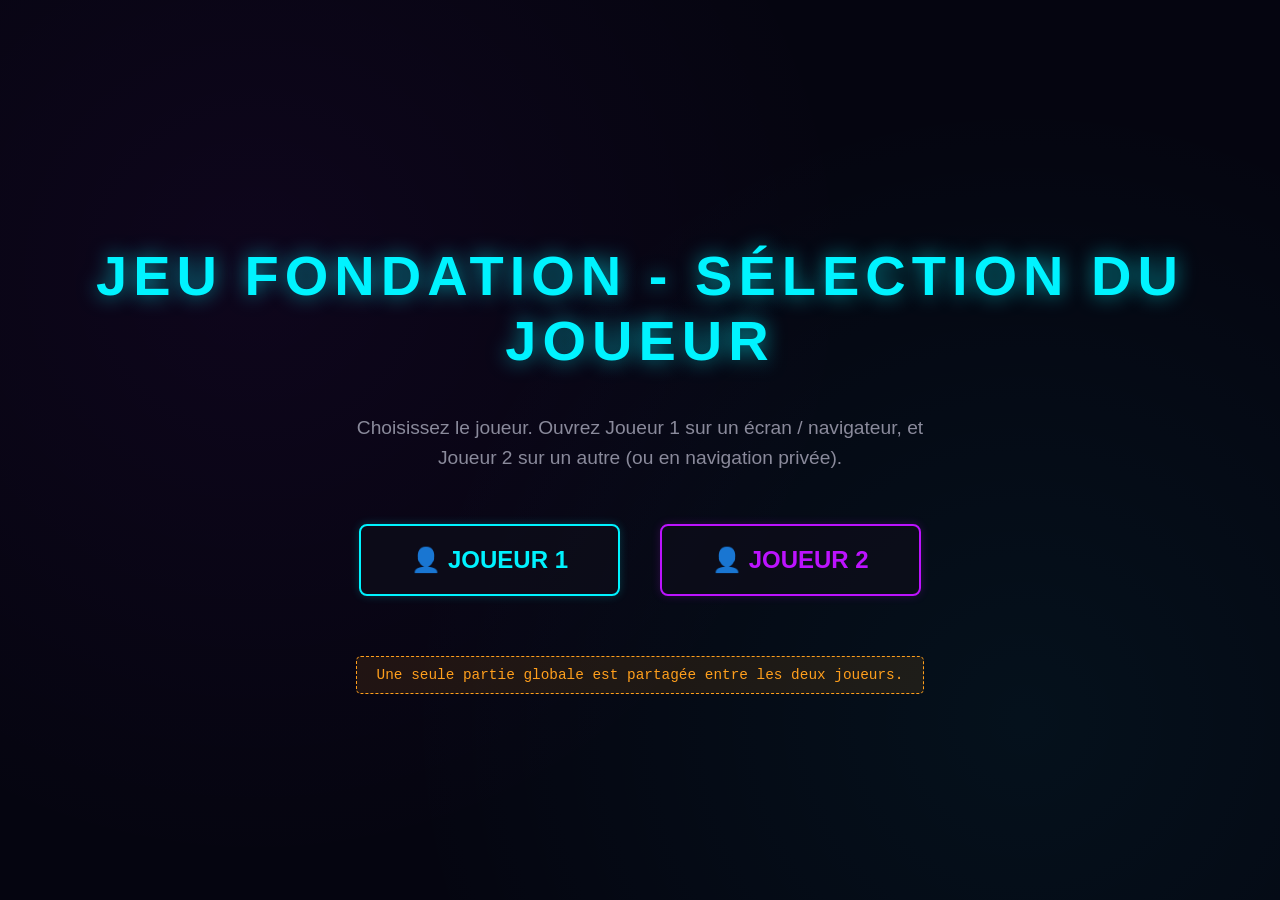
<file: index.html>
<!DOCTYPE html>
<html lang="fr">
<head>
    <meta charset="UTF-8">
    <title>Jeu Fondation - Sélection du joueur</title>
    <style>
        /* --- STYLE SPÉCIFIQUE POUR L'ACCUEIL (index.html) --- */

/* On réutilise les variables et le body du jeu, 
   mais on ajoute des règles spécifiques pour centrer le menu */

body {
    /* Si ce n'est pas déjà fait par le CSS du jeu : */
    font-family: 'Rajdhani', sans-serif;
    background-color: var(--bg-deep, #050510);
    background-image: 
        radial-gradient(circle at 20% 30%, rgba(188, 19, 254, 0.05) 0%, transparent 50%),
        radial-gradient(circle at 80% 80%, rgba(0, 243, 255, 0.05) 0%, transparent 50%);
    color: var(--text-main, #e0e6ed);
    
    /* Centrage vertical et horizontal pour le menu */
    display: flex;
    flex-direction: column;
    align-items: center;
    justify-content: center;
    min-height: 100vh;
    margin: 0;
    text-align: center;
}

/* Titre principal de l'accueil */
body > h1 {
    font-family: 'Orbitron', sans-serif;
    font-size: 3.5rem;
    color: var(--neon-blue, #00f3ff);
    text-transform: uppercase;
    letter-spacing: 6px;
    margin-bottom: 20px;
    text-shadow: 0 0 20px rgba(0, 243, 255, 0.6);
    border-bottom: none; /* On retire la bordure du h1 global si présente */
}

/* Paragraphe d'instruction */
body > p {
    font-size: 1.2rem;
    color: var(--text-dim, #8a8a9b);
    max-width: 600px;
    margin-bottom: 50px;
    line-height: 1.6;
}

/* Conteneur des boutons */
.buttons {
    display: flex;
    gap: 40px;
    margin-bottom: 40px;
    flex-wrap: wrap;
    justify-content: center;
}

/* Liens (pour retirer le soulignement) */
.buttons a {
    text-decoration: none;
}

/* Style des Gros Boutons de sélection */
.btn {
    font-family: 'Orbitron', sans-serif;
    font-size: 1.5rem;
    font-weight: bold;
    text-transform: uppercase;
    padding: 20px 50px;
    background: rgba(13, 13, 25, 0.8); /* Fond sombre */
    color: white;
    border: 2px solid;
    border-radius: 8px;
    cursor: pointer;
    transition: all 0.3s ease;
    box-shadow: 0 0 15px rgba(0,0,0,0.5);
    min-width: 250px;
    position: relative;
    overflow: hidden;
}

/* Bouton Joueur 1 (Cyan) */
a[href="joueur1.html"] .btn {
    border-color: var(--neon-blue, #00f3ff);
    color: var(--neon-blue, #00f3ff);
    box-shadow: 0 0 10px rgba(0, 243, 255, 0.2);
}

a[href="joueur1.html"] .btn:hover {
    background: var(--neon-blue, #00f3ff);
    color: #000;
    box-shadow: 0 0 30px var(--neon-blue, #00f3ff);
    transform: scale(1.05);
}

/* Bouton Joueur 2 (Violet) */
a[href="joueur2.html"] .btn {
    border-color: var(--neon-purple, #bc13fe);
    color: var(--neon-purple, #bc13fe);
    box-shadow: 0 0 10px rgba(188, 19, 254, 0.2);
}

a[href="joueur2.html"] .btn:hover {
    background: var(--neon-purple, #bc13fe);
    color: #000;
    box-shadow: 0 0 30px var(--neon-purple, #bc13fe);
    transform: scale(1.05);
}

/* Note de bas de page */
.note {
    font-size: 0.9rem;
    color: var(--neon-orange, #ff9f1c);
    background: rgba(255, 159, 28, 0.1);
    padding: 10px 20px;
    border-radius: 5px;
    border: 1px dashed var(--neon-orange, #ff9f1c);
    margin-top: 20px;
    font-family: 'Courier New', monospace;
}
    </style>
   
</head>
<body>
    <h1>Jeu Fondation - Sélection du joueur</h1>
    <p>
        Choisissez le joueur.  
        Ouvrez Joueur 1 sur un écran / navigateur, et Joueur 2 sur un autre (ou en navigation privée).
    </p>
    <div class="buttons">
        <a href="joueur1.html"><button class="btn">👤 Joueur 1</button></a>
        <a href="joueur2.html"><button class="btn">👤 Joueur 2</button></a>
    </div>
    <div class="note">
        Une seule partie globale est partagée entre les deux joueurs.
    </div>
</body>
</html>
</file>
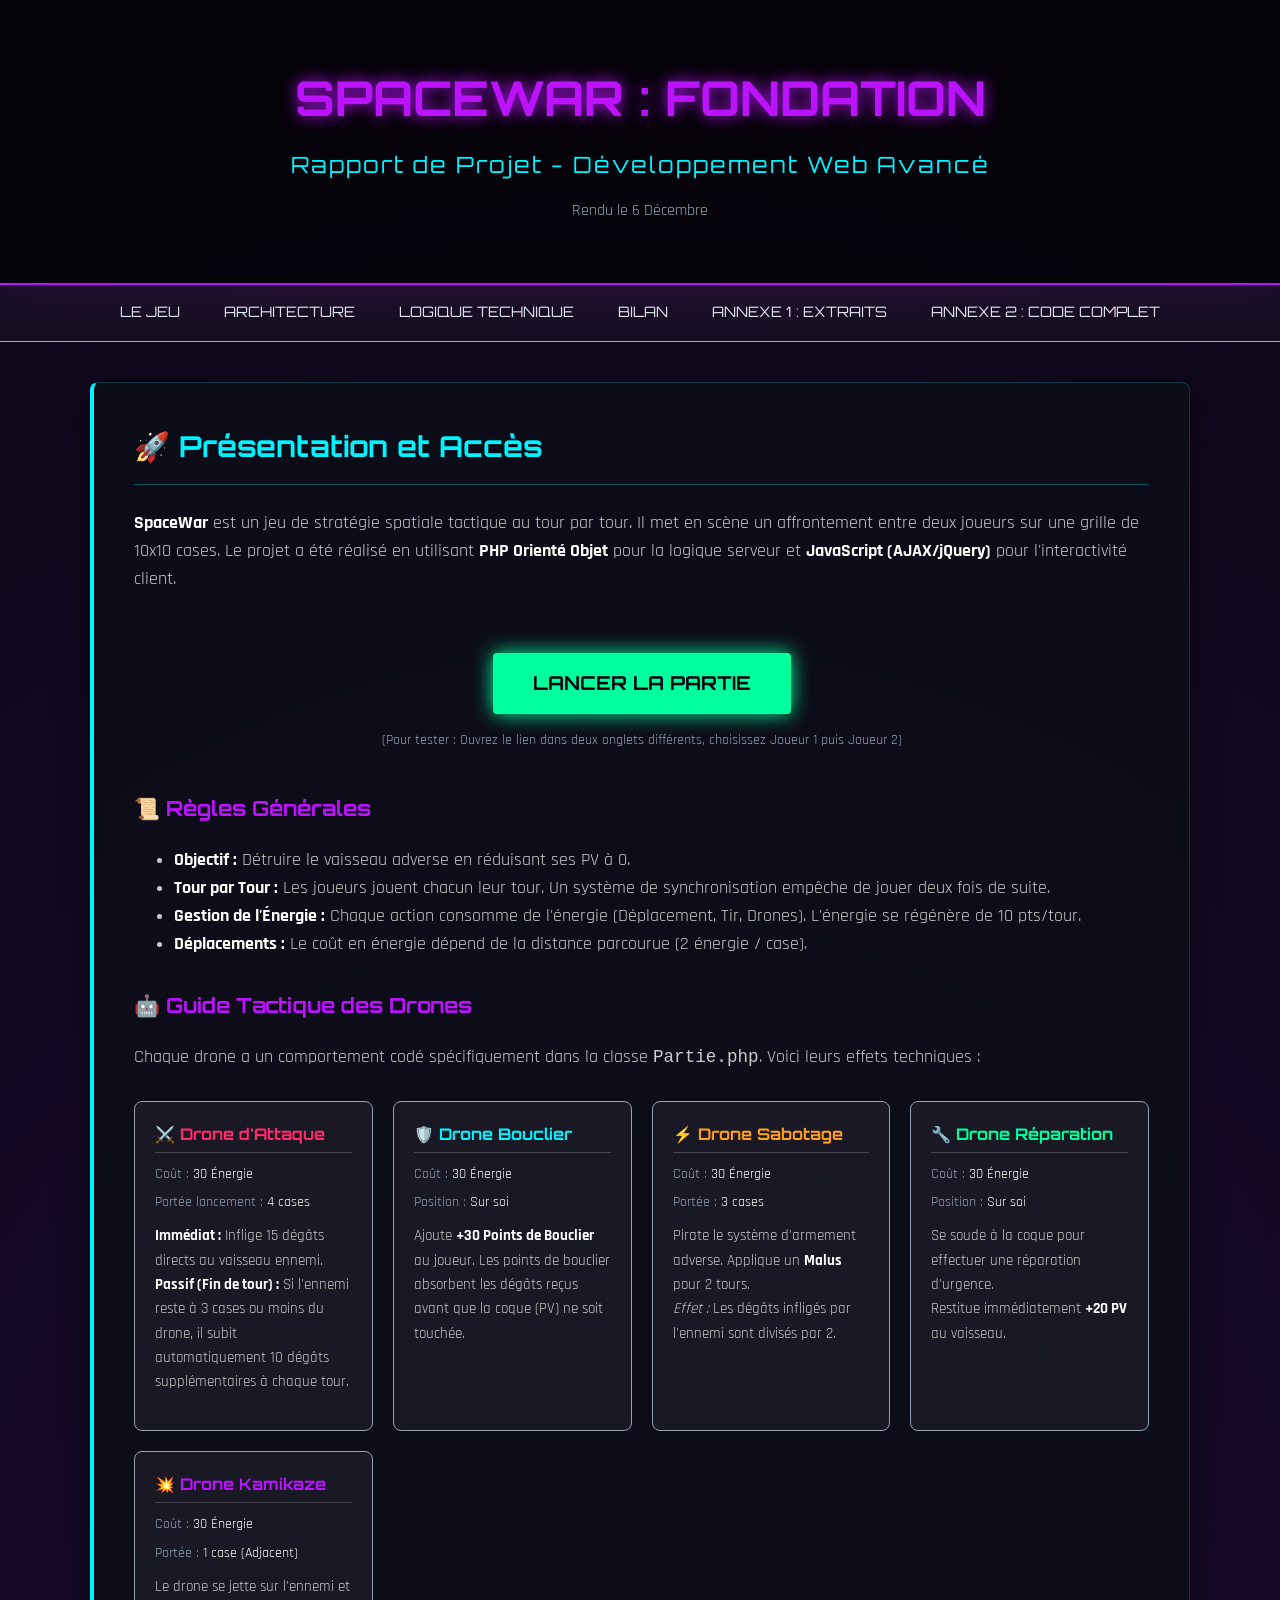
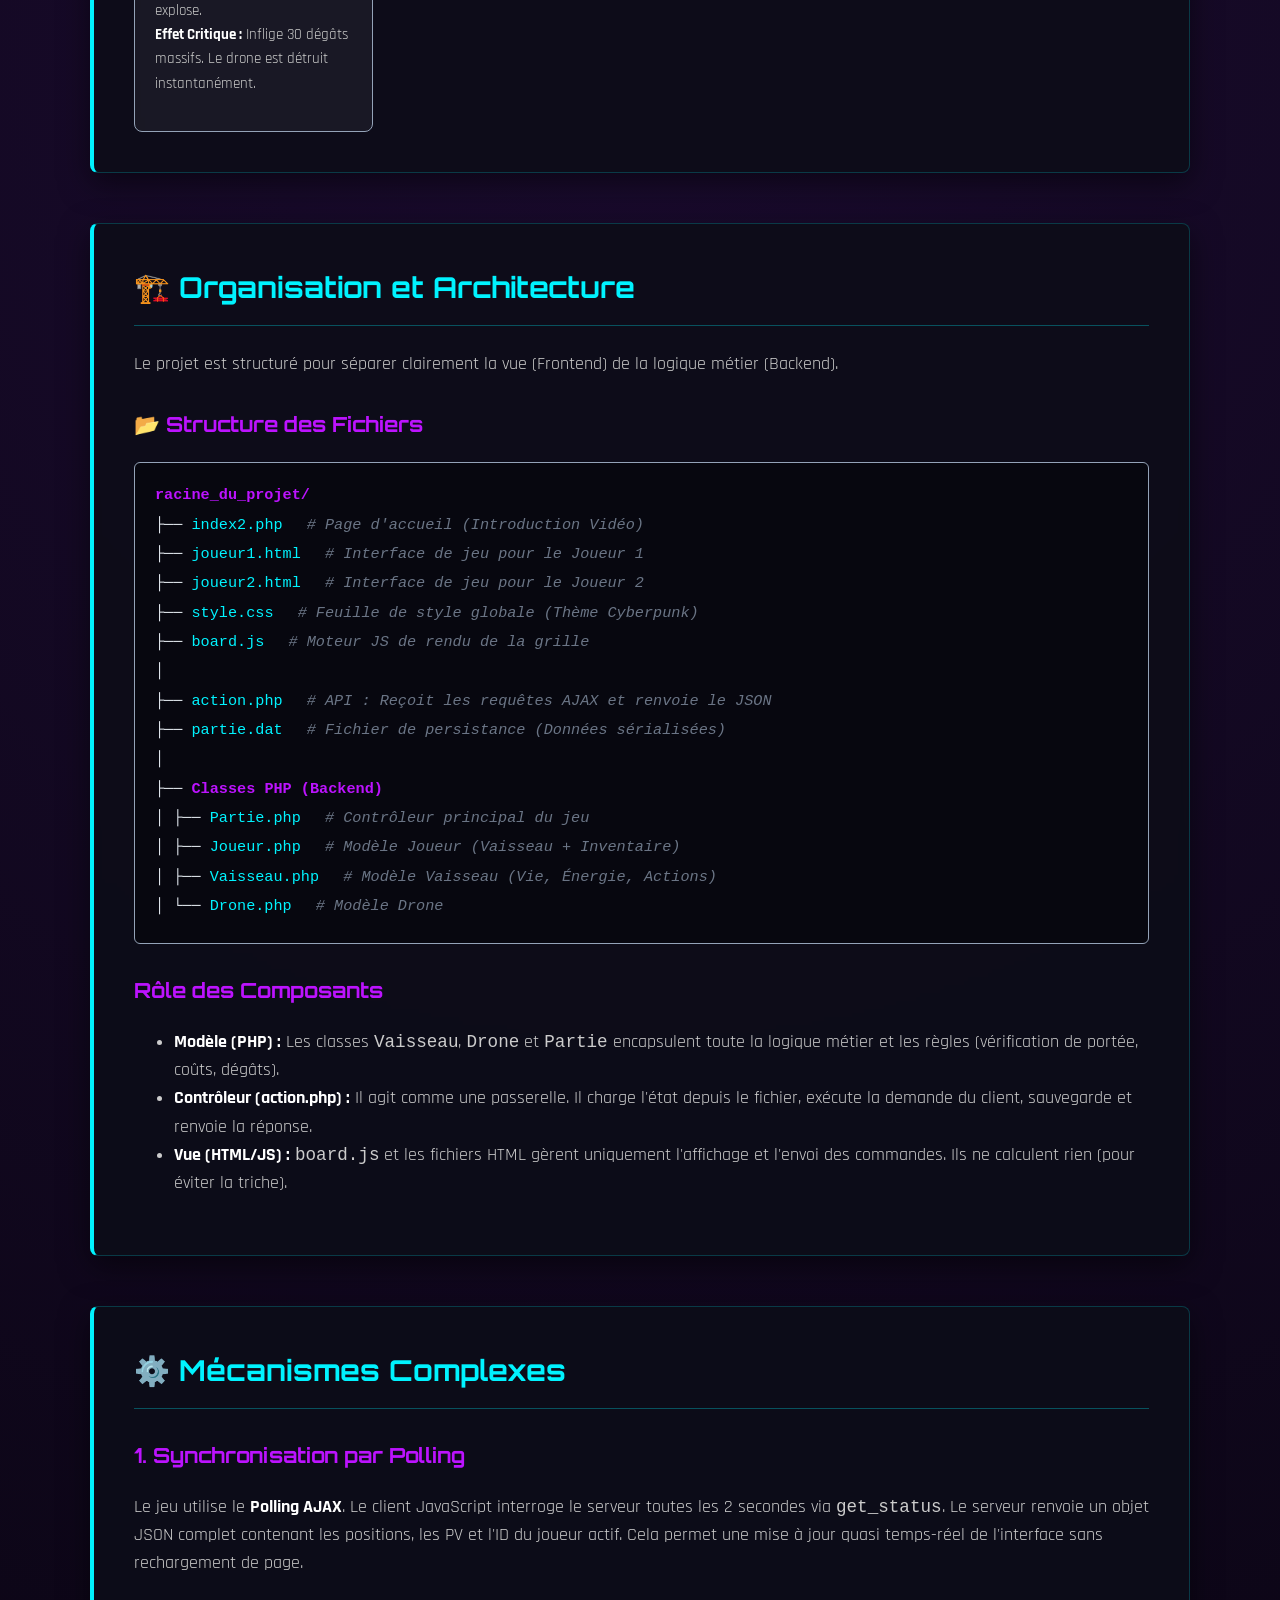
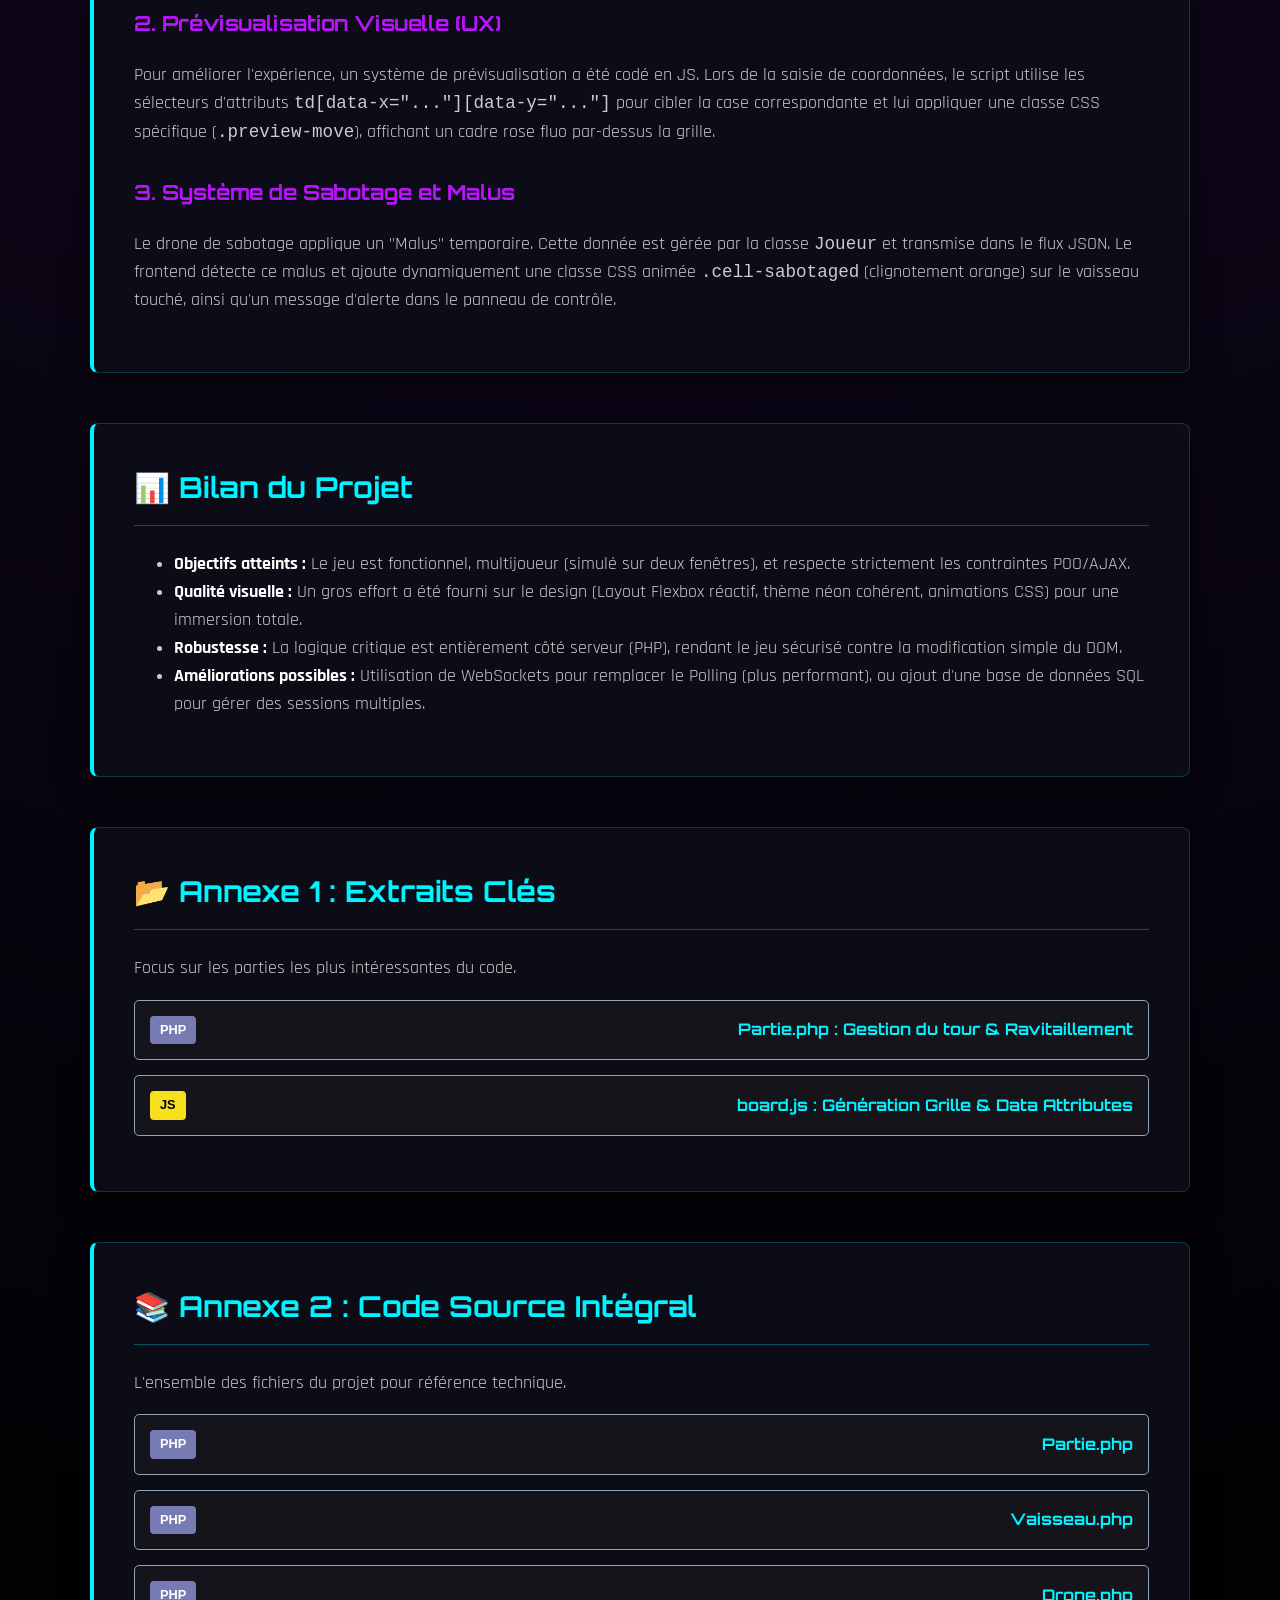
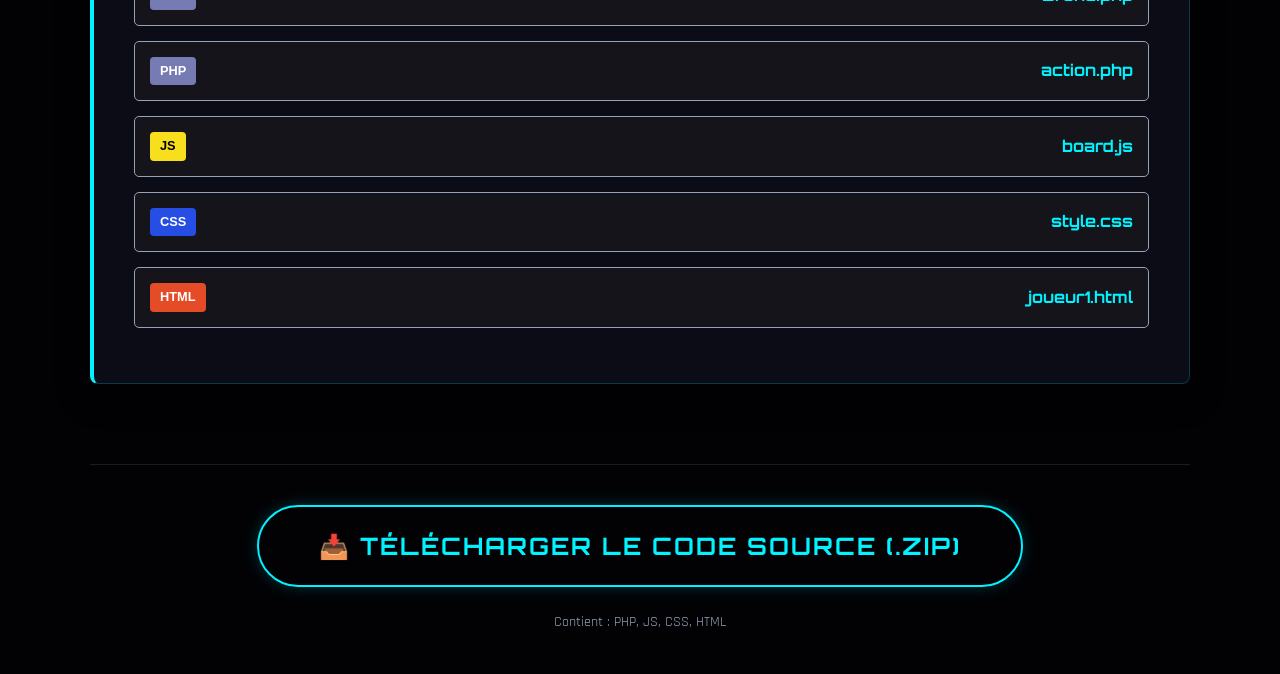
<file: compte-rendu.html>
<!DOCTYPE html>
<html lang="fr">
<head>
    <meta charset="UTF-8">
    <title>Rapport de Projet - SpaceWar AJAX</title>
    <meta name="viewport" content="width=device-width, initial-scale=1.0">
    <link href="https://fonts.googleapis.com/css2?family=Orbitron:wght@400;700&family=Rajdhani:wght@400;600&display=swap" rel="stylesheet">
    <style>
        :root {
            --bg-deep: #050510;
            --bg-panel: rgba(13, 13, 25, 0.95);
            --neon-purple: #bc13fe;
            --neon-blue: #00f3ff;
            --neon-green: #00ff9d;
            --neon-orange: #ff9f1c;
            --neon-red: #ff2a6d;
            --text-main: #e0e6ed;
            --text-dim: #94a3b8;
        }

        body {
            font-family: 'Rajdhani', sans-serif;
            background-color: var(--bg-deep);
            /* Fond dégradé simple et statique */
            background-image: radial-gradient(circle at 50% 30%, #1a0b2e 0%, #020205 80%);
            color: var(--text-main);
            margin: 0;
            padding: 0;
            line-height: 1.6;
            scroll-behavior: smooth;
            overflow-x: hidden;
            min-height: 100vh;
        }

        /* --- HEADER --- */
        header {
            text-align: center;
            padding: 60px 20px;
            border-bottom: 2px solid var(--neon-purple);
            background: rgba(0,0,0,0.6);
            box-shadow: 0 0 30px rgba(188, 19, 254, 0.2);
            position: relative;
            z-index: 10;
        }

        h1 {
            font-family: 'Orbitron', sans-serif;
            color: var(--neon-purple);
            text-transform: uppercase;
            font-size: 3rem;
            margin: 0;
            text-shadow: 0 0 15px var(--neon-purple);
        }

        .subtitle {
            color: var(--neon-blue);
            font-size: 1.4rem;
            margin-top: 10px;
            font-family: 'Orbitron', sans-serif;
            letter-spacing: 2px;
        }

        /* --- NAVIGATION --- */
        nav {
            background: rgba(255,255,255,0.03);
            padding: 15px;
            text-align: center;
            position: sticky;
            top: 0;
            backdrop-filter: blur(10px);
            z-index: 1000;
            border-bottom: 1px solid var(--neon-blue);
        }

        nav a {
            color: var(--text-main);
            text-decoration: none;
            margin: 0 20px;
            font-family: 'Orbitron', sans-serif;
            font-size: 0.9rem;
            text-transform: uppercase;
            transition: all 0.3s;
            display: inline-block;
        }

        nav a:hover {
            color: var(--neon-green);
            text-shadow: 0 0 8px var(--neon-green);
            transform: scale(1.1);
        }

        /* --- CONTENT --- */
        .container {
            max-width: 1100px;
            margin: 40px auto;
            padding: 0 20px;
            position: relative;
            z-index: 10;
        }

        section {
            background: var(--bg-panel);
            border: 1px solid rgba(0, 243, 255, 0.2);
            border-left: 4px solid var(--neon-blue);
            border-radius: 8px;
            padding: 40px;
            margin-bottom: 50px;
            box-shadow: 0 10px 30px rgba(0,0,0,0.5);
            backdrop-filter: blur(5px);
        }

        h2 {
            font-family: 'Orbitron', sans-serif;
            color: var(--neon-blue);
            border-bottom: 1px solid rgba(0, 243, 255, 0.3);
            padding-bottom: 15px;
            margin-top: 0;
            font-size: 1.8rem;
        }

        h3 {
            color: var(--neon-purple);
            margin-top: 30px;
            font-size: 1.3rem;
            font-family: 'Orbitron', sans-serif;
        }

        p, ul { font-size: 1.1rem; color: #ccc; }
        strong { color: white; }

        .btn-play {
            display: inline-block;
            background: var(--neon-green);
            color: #050510;
            padding: 15px 40px;
            font-family: 'Orbitron', sans-serif;
            font-weight: bold;
            font-size: 1.2rem;
            text-decoration: none;
            border-radius: 4px;
            box-shadow: 0 0 20px var(--neon-green);
            transition: transform 0.2s, box-shadow 0.2s;
            margin-top: 20px;
        }
        .btn-play:hover { 
            transform: scale(1.05); 
            box-shadow: 0 0 30px var(--neon-green);
            background: white;
        }

        /* --- DRONE CARDS GRID --- */
        .drone-grid {
            display: grid;
            grid-template-columns: repeat(auto-fit, minmax(200px, 1fr));
            gap: 20px;
            margin-top: 30px;
        }

        .drone-card {
            background: rgba(255,255,255,0.05);
            border: 1px solid var(--text-dim);
            padding: 20px;
            border-radius: 8px;
            transition: 0.3s;
            position: relative;
            overflow: hidden;
        }

        .drone-card:hover {
            transform: translateY(-5px);
            border-color: var(--neon-blue);
            background: rgba(0, 243, 255, 0.1);
        }

        .drone-title {
            font-family: 'Orbitron', sans-serif;
            font-weight: bold;
            color: var(--neon-green);
            margin-bottom: 10px;
            display: block;
            border-bottom: 1px solid rgba(255,255,255,0.2);
            padding-bottom: 5px;
        }

        .drone-card.attack .drone-title { color: var(--neon-red); }
        .drone-card.shield .drone-title { color: var(--neon-blue); }
        .drone-card.sabotage .drone-title { color: var(--neon-orange); }
        .drone-card.repair .drone-title { color: var(--neon-green); }
        .drone-card.kamikaze .drone-title { color: var(--neon-purple); }

        .drone-stat {
            font-size: 0.9rem;
            color: var(--text-dim);
            margin-bottom: 5px;
        }
        .drone-stat span { color: white; }

        /* --- DOWNLOAD BUTTON STYLE --- */
        .download-area {
            text-align: center;
            margin: 80px 0 40px 0;
            padding-top: 40px;
            border-top: 1px solid rgba(255, 255, 255, 0.1);
        }

        .btn-download {
            display: inline-block;
            background: transparent;
            border: 2px solid var(--neon-blue);
            color: var(--neon-blue);
            padding: 20px 60px;
            font-family: 'Orbitron', sans-serif;
            font-weight: bold;
            font-size: 1.5rem;
            text-decoration: none;
            border-radius: 50px;
            box-shadow: 0 0 15px rgba(0, 243, 255, 0.2);
            transition: all 0.3s ease;
            text-transform: uppercase;
            letter-spacing: 2px;
            cursor: pointer;
            position: relative;
            overflow: hidden;
        }
        
        .btn-download::before {
            content: '';
            position: absolute;
            top: 0; left: -100%;
            width: 100%; height: 100%;
            background: linear-gradient(90deg, transparent, rgba(255,255,255,0.4), transparent);
            transition: 0.5s;
        }

        .btn-download:hover {
            background: var(--neon-blue);
            color: #050510;
            box-shadow: 0 0 50px var(--neon-blue), inset 0 0 20px rgba(255,255,255,0.5);
            transform: translateY(-5px);
            text-shadow: none;
        }
        
        .btn-download:hover::before { left: 100%; }

        /* --- FILE TREE ARCHITECTURE --- */
        .file-tree {
            background: rgba(0,0,0,0.4);
            border: 1px solid var(--text-dim);
            border-radius: 6px;
            padding: 20px;
            font-family: 'Courier New', monospace;
            font-size: 0.95rem;
            color: var(--text-main);
            margin-top: 20px;
        }
        .ft-folder { color: var(--neon-purple); font-weight: bold; }
        .ft-file { color: var(--neon-blue); }
        .ft-comment { color: var(--text-dim); font-style: italic; margin-left: 15px; opacity: 0.7; }
        .ft-line { margin-bottom: 5px; }

        /* --- CODE BLOCKS & DETAILS --- */
        details {
            background: rgba(0,0,0,0.4);
            border: 1px solid var(--text-dim);
            border-radius: 5px;
            margin-bottom: 15px;
            overflow: hidden;
        }

        summary {
            padding: 15px;
            cursor: pointer;
            font-family: 'Orbitron', sans-serif;
            color: var(--neon-blue);
            background: rgba(255,255,255,0.05);
            font-weight: bold;
            display: flex;
            justify-content: space-between;
            align-items: center;
        }

        summary:hover { background: rgba(255,255,255,0.1); color: white; }

        pre {
            margin: 0;
            padding: 20px;
            background: #1e1e2e;
            color: #a6accd;
            overflow-x: auto;
            font-size: 0.85rem;
            border-top: 1px solid var(--text-dim);
            max-height: 500px;
        }

        code { font-family: 'Courier New', monospace; }

        .tag {
            display: inline-block;
            padding: 4px 10px;
            border-radius: 4px;
            font-size: 0.8rem;
            font-weight: bold;
            margin-right: 10px;
            font-family: sans-serif;
        }
        .tag-php { background: #777bb4; color: white; }
        .tag-js { background: #f7df1e; color: black; }
        .tag-css { background: #264de4; color: white; }
        .tag-html { background: #e34c26; color: white; }

    </style>
</head>
<body>

    <header>
        <h1>SpaceWar : Fondation</h1>
        <div class="subtitle">Rapport de Projet - Développement Web Avancé</div>
        <div style="margin-top: 15px; color: var(--text-dim);">Rendu le 6 Décembre</div>
    </header>

    <nav>
        <a href="#presentation">Le Jeu</a>
        <a href="#architecture">Architecture</a>
        <a href="#technique">Logique Technique</a>
        <a href="#bilan">Bilan</a>
        <a href="#annexes">Annexe 1 : Extraits</a>
        <a href="#fullcode">Annexe 2 : Code Complet</a>
    </nav>

    <div class="container">

        <section id="presentation">
            <h2>🚀 Présentation et Accès</h2>
            <p>
                <strong>SpaceWar</strong> est un jeu de stratégie spatiale tactique au tour par tour. 
                Il met en scène un affrontement entre deux joueurs sur une grille de 10x10 cases.
                Le projet a été réalisé en utilisant <strong>PHP Orienté Objet</strong> pour la logique serveur et <strong>JavaScript (AJAX/jQuery)</strong> pour l'interactivité client.
            </p>
            
            <div style="text-align: center; margin: 40px 0;">
                <a href="index.html" class="btn-play" target="_blank">LANCER LA PARTIE</a>
                <p style="font-size: 0.9rem; color: var(--text-dim); margin-top: 15px;">
                    (Pour tester : Ouvrez le lien dans deux onglets différents, choisissez Joueur 1 puis Joueur 2)
                </p>
            </div>

            <h3>📜 Règles Générales</h3>
            <ul>
                <li><strong>Objectif :</strong> Détruire le vaisseau adverse en réduisant ses PV à 0.</li>
                <li><strong>Tour par Tour :</strong> Les joueurs jouent chacun leur tour. Un système de synchronisation empêche de jouer deux fois de suite.</li>
                <li><strong>Gestion de l'Énergie :</strong> Chaque action consomme de l'énergie (Déplacement, Tir, Drones). L'énergie se régénère de 10 pts/tour.</li>
                <li><strong>Déplacements :</strong> Le coût en énergie dépend de la distance parcourue (2 énergie / case).</li>
            </ul>

            <h3>🤖 Guide Tactique des Drones</h3>
            <p>Chaque drone a un comportement codé spécifiquement dans la classe <code>Partie.php</code>. Voici leurs effets techniques :</p>
            
            <div class="drone-grid">
                <div class="drone-card attack">
                    <span class="drone-title">⚔️ Drone d'Attaque</span>
                    <div class="drone-stat">Coût : <span>30 Énergie</span></div>
                    <div class="drone-stat">Portée lancement : <span>4 cases</span></div>
                    <p style="font-size:0.95rem; margin-top:10px;">
                        <strong>Immédiat :</strong> Inflige 15 dégâts directs au vaisseau ennemi.<br>
                        <strong>Passif (Fin de tour) :</strong> Si l'ennemi reste à 3 cases ou moins du drone, il subit automatiquement 10 dégâts supplémentaires à chaque tour.
                    </p>
                </div>

                <div class="drone-card shield">
                    <span class="drone-title">🛡️ Drone Bouclier</span>
                    <div class="drone-stat">Coût : <span>30 Énergie</span></div>
                    <div class="drone-stat">Position : <span>Sur soi</span></div>
                    <p style="font-size:0.95rem; margin-top:10px;">
                        Ajoute <strong>+30 Points de Bouclier</strong> au joueur.
                        Les points de bouclier absorbent les dégâts reçus avant que la coque (PV) ne soit touchée.
                    </p>
                </div>

                <div class="drone-card sabotage">
                    <span class="drone-title">⚡ Drone Sabotage</span>
                    <div class="drone-stat">Coût : <span>30 Énergie</span></div>
                    <div class="drone-stat">Portée : <span>3 cases</span></div>
                    <p style="font-size:0.95rem; margin-top:10px;">
                        Pirate le système d'armement adverse. Applique un <strong>Malus</strong> pour 2 tours.
                        <br><em>Effet :</em> Les dégâts infligés par l'ennemi sont divisés par 2.
                    </p>
                </div>

                <div class="drone-card repair">
                    <span class="drone-title">🔧 Drone Réparation</span>
                    <div class="drone-stat">Coût : <span>30 Énergie</span></div>
                    <div class="drone-stat">Position : <span>Sur soi</span></div>
                    <p style="font-size:0.95rem; margin-top:10px;">
                        Se soude à la coque pour effectuer une réparation d'urgence.
                        <br>Restitue immédiatement <strong>+20 PV</strong> au vaisseau.
                    </p>
                </div>

                <div class="drone-card kamikaze">
                    <span class="drone-title">💥 Drone Kamikaze</span>
                    <div class="drone-stat">Coût : <span>30 Énergie</span></div>
                    <div class="drone-stat">Portée : <span>1 case (Adjacent)</span></div>
                    <p style="font-size:0.95rem; margin-top:10px;">
                        Le drone se jette sur l'ennemi et explose.
                        <br><strong>Effet Critique :</strong> Inflige 30 dégâts massifs. Le drone est détruit instantanément.
                    </p>
                </div>
            </div>

        </section>

        <section id="architecture">
            <h2>🏗️ Organisation et Architecture</h2>
            <p>Le projet est structuré pour séparer clairement la vue (Frontend) de la logique métier (Backend).</p>

            <h3>📂 Structure des Fichiers</h3>
            <div class="file-tree">
                <div class="ft-line"><span class="ft-folder">racine_du_projet/</span></div>
                
                <div class="ft-line">├── <span class="ft-file">index2.php</span> <span class="ft-comment"># Page d'accueil (Introduction Vidéo)</span></div>
                <div class="ft-line">├── <span class="ft-file">joueur1.html</span> <span class="ft-comment"># Interface de jeu pour le Joueur 1</span></div>
                <div class="ft-line">├── <span class="ft-file">joueur2.html</span> <span class="ft-comment"># Interface de jeu pour le Joueur 2</span></div>
                <div class="ft-line">├── <span class="ft-file">style.css</span> <span class="ft-comment"># Feuille de style globale (Thème Cyberpunk)</span></div>
                <div class="ft-line">├── <span class="ft-file">board.js</span> <span class="ft-comment"># Moteur JS de rendu de la grille</span></div>
                
                <div class="ft-line">│</div>
                <div class="ft-line">├── <span class="ft-file">action.php</span> <span class="ft-comment"># API : Reçoit les requêtes AJAX et renvoie le JSON</span></div>
                <div class="ft-line">├── <span class="ft-file">partie.dat</span> <span class="ft-comment"># Fichier de persistance (Données sérialisées)</span></div>
                
                <div class="ft-line">│</div>
                <div class="ft-line">├── <span class="ft-folder">Classes PHP (Backend)</span></div>
                <div class="ft-line">│   ├── <span class="ft-file">Partie.php</span> <span class="ft-comment"># Contrôleur principal du jeu</span></div>
                <div class="ft-line">│   ├── <span class="ft-file">Joueur.php</span> <span class="ft-comment"># Modèle Joueur (Vaisseau + Inventaire)</span></div>
                <div class="ft-line">│   ├── <span class="ft-file">Vaisseau.php</span> <span class="ft-comment"># Modèle Vaisseau (Vie, Énergie, Actions)</span></div>
                <div class="ft-line">│   └── <span class="ft-file">Drone.php</span> <span class="ft-comment"># Modèle Drone</span></div>
            </div>

            <h3>Rôle des Composants</h3>
            <ul>
                <li><strong>Modèle (PHP) :</strong> Les classes <code>Vaisseau</code>, <code>Drone</code> et <code>Partie</code> encapsulent toute la logique métier et les règles (vérification de portée, coûts, dégâts).</li>
                <li><strong>Contrôleur (action.php) :</strong> Il agit comme une passerelle. Il charge l'état depuis le fichier, exécute la demande du client, sauvegarde et renvoie la réponse.</li>
                <li><strong>Vue (HTML/JS) :</strong> <code>board.js</code> et les fichiers HTML gèrent uniquement l'affichage et l'envoi des commandes. Ils ne calculent rien (pour éviter la triche).</li>
            </ul>
        </section>

        <section id="technique">
            <h2>⚙️ Mécanismes Complexes</h2>
            
            <h3>1. Synchronisation par Polling</h3>
            <p>
                Le jeu utilise le <strong>Polling AJAX</strong>. Le client JavaScript interroge le serveur toutes les 2 secondes via <code>get_status</code>. 
                Le serveur renvoie un objet JSON complet contenant les positions, les PV et l'ID du joueur actif. 
                Cela permet une mise à jour quasi temps-réel de l'interface sans rechargement de page.
            </p>

            <h3>2. Prévisualisation Visuelle (UX)</h3>
            <p>
                Pour améliorer l'expérience, un système de prévisualisation a été codé en JS. 
                Lors de la saisie de coordonnées, le script utilise les sélecteurs d'attributs <code>td[data-x="..."][data-y="..."]</code> pour cibler la case correspondante et lui appliquer une classe CSS spécifique (<code>.preview-move</code>), affichant un cadre rose fluo par-dessus la grille.
            </p>

            <h3>3. Système de Sabotage et Malus</h3>
            <p>
                Le drone de sabotage applique un "Malus" temporaire. Cette donnée est gérée par la classe <code>Joueur</code> et transmise dans le flux JSON. 
                Le frontend détecte ce malus et ajoute dynamiquement une classe CSS animée <code>.cell-sabotaged</code> (clignotement orange) sur le vaisseau touché, ainsi qu'un message d'alerte dans le panneau de contrôle.
            </p>
        </section>

        <section id="bilan">
            <h2>📊 Bilan du Projet</h2>
            <ul>
                <li><strong>Objectifs atteints :</strong> Le jeu est fonctionnel, multijoueur (simulé sur deux fenêtres), et respecte strictement les contraintes POO/AJAX.</li>
                <li><strong>Qualité visuelle :</strong> Un gros effort a été fourni sur le design (Layout Flexbox réactif, thème néon cohérent, animations CSS) pour une immersion totale.</li>
                <li><strong>Robustesse :</strong> La logique critique est entièrement côté serveur (PHP), rendant le jeu sécurisé contre la modification simple du DOM.</li>
                <li><strong>Améliorations possibles :</strong> Utilisation de WebSockets pour remplacer le Polling (plus performant), ou ajout d'une base de données SQL pour gérer des sessions multiples.</li>
            </ul>
        </section>

        <section id="annexes">
            <h2>📂 Annexe 1 : Extraits Clés</h2>
            <p>Focus sur les parties les plus intéressantes du code.</p>

            <details>
                <summary><span class="tag tag-php">PHP</span> Partie.php : Gestion du tour & Ravitaillement</summary>
                <pre><code>
public function terminerTour(): void {
    // Gestion Malus (Décrémentation)
    $joueurCourant = $this->getJoueurActif();
    if ($joueurCourant->malusTirTours > 0) $joueurCourant->malusTirTours--;

    // Changement de joueur
    $this->joueurActifId = $this->joueurActifId === 1 ? 2 : 1;
    $this->tourCourant++;

    // Régénération Énergie
    $this->getJoueurActif()->vaisseau->regenererEnergie(10);

    // Ravitaillement drones (tous les 5 tours)
    // On utilise le modulo pour détecter le 5ème tour
    if ($this->tourCourant > 1 && $this->tourCourant % 5 === 1) {
        $this->joueur1->nbDrones++;
        $this->joueur2->nbDrones++;
    }
}
                </code></pre>
            </details>

            <details>
                <summary><span class="tag tag-js">JS</span> board.js : Génération Grille & Data Attributes</summary>
                <pre><code>
// Création dynamique des cellules avec attributs de données
for (let y = 1; y <= GRID_SIZE; y++) {
    const $tr = $('&lt;tr&gt;&lt;/tr&gt;');
    for (let x = 1; x <= GRID_SIZE; x++) {
        // Ajout des data-x/y INDISPENSABLES pour le ciblage CSS de prévisualisation
        const $td = $('&lt;td&gt;&lt;/td&gt;').attr('data-x', x).attr('data-y', y);
        
        // Interaction au clic pour remplir les inputs
        $td.on('click', function() {
            $('#move_x').val(x);
            $('#move_y').val(y).trigger('input');
        });

        // ... (Logique d'affichage Vaisseaux/Drones/Malus)
    }
}
                </code></pre>
            </details>
        </section>

        <section id="fullcode">
            <h2>📚 Annexe 2 : Code Source Intégral</h2>
            <p>L'ensemble des fichiers du projet pour référence technique.</p>

            <details>
                <summary><span class="tag tag-php">PHP</span> Partie.php</summary>
                <pre><code>
&lt;?php
require_once 'Joueur.php';
require_once 'Drone.php';

class Partie {
    public int $id;
    public Joueur $joueur1;
    public Joueur $joueur2;
    public int $joueurActifId = 1;
    public int $tourCourant = 1;
    public string $statut = 'en_cours';
    
    // ... Méthode Constructeur ...

    // --- LOGIQUE DES DRONES ---
    // Cette fonction est appelée à chaque fin de tour
    private function tickDrones(Joueur $joueur): void {
        foreach ($joueur->dronesIndependants as $drone) {
            $drone->consommer(10); // Consommation pour maintien
            
            // Logique Passive du Drone Attaque
            if ($drone->getType() === 'attaque') {
                $adversaire = ($joueur->id === 1) ? $this->joueur2 : $this->joueur1;
                $distance = $this->calculerDistance($drone->getPosition(), $adversaire->vaisseau->getPosition());

                if ($distance <= 3) {
                    $adversaire->vaisseau->subirDegats(10);
                }
            }
        }
    }
    
    // ... Reste du code de la classe (executerAction, etc.)
}
?&gt;
                </code></pre>
            </details>

            <details><summary><span class="tag tag-php">PHP</span> Vaisseau.php</summary><pre><code>/* ... Code PHP ... */</code></pre></details>
            <details><summary><span class="tag tag-php">PHP</span> Drone.php</summary><pre><code>/* ... Code PHP ... */</code></pre></details>
            <details><summary><span class="tag tag-php">PHP</span> action.php</summary><pre><code>/* ... Code PHP ... */</code></pre></details>
            <details><summary><span class="tag tag-js">JS</span> board.js</summary><pre><code>/* ... Code JS ... */</code></pre></details>
            <details><summary><span class="tag tag-css">CSS</span> style.css</summary><pre><code>/* ... Code CSS ... */</code></pre></details>
            <details><summary><span class="tag tag-html">HTML</span> joueur1.html</summary><pre><code>/* ... Code HTML ... */</code></pre></details>

        </section>

        <div class="download-area">
            <a href="_public_html.zip" class="btn-download" download>
                📥 TÉLÉCHARGER LE CODE SOURCE (.ZIP)
            </a>
            <p style="color: var(--text-dim); margin-top: 15px; font-size: 0.9rem;">
                Contient : PHP, JS, CSS, HTML 
            </p>
        </div>

    </div>

</body>
</html>
</file>
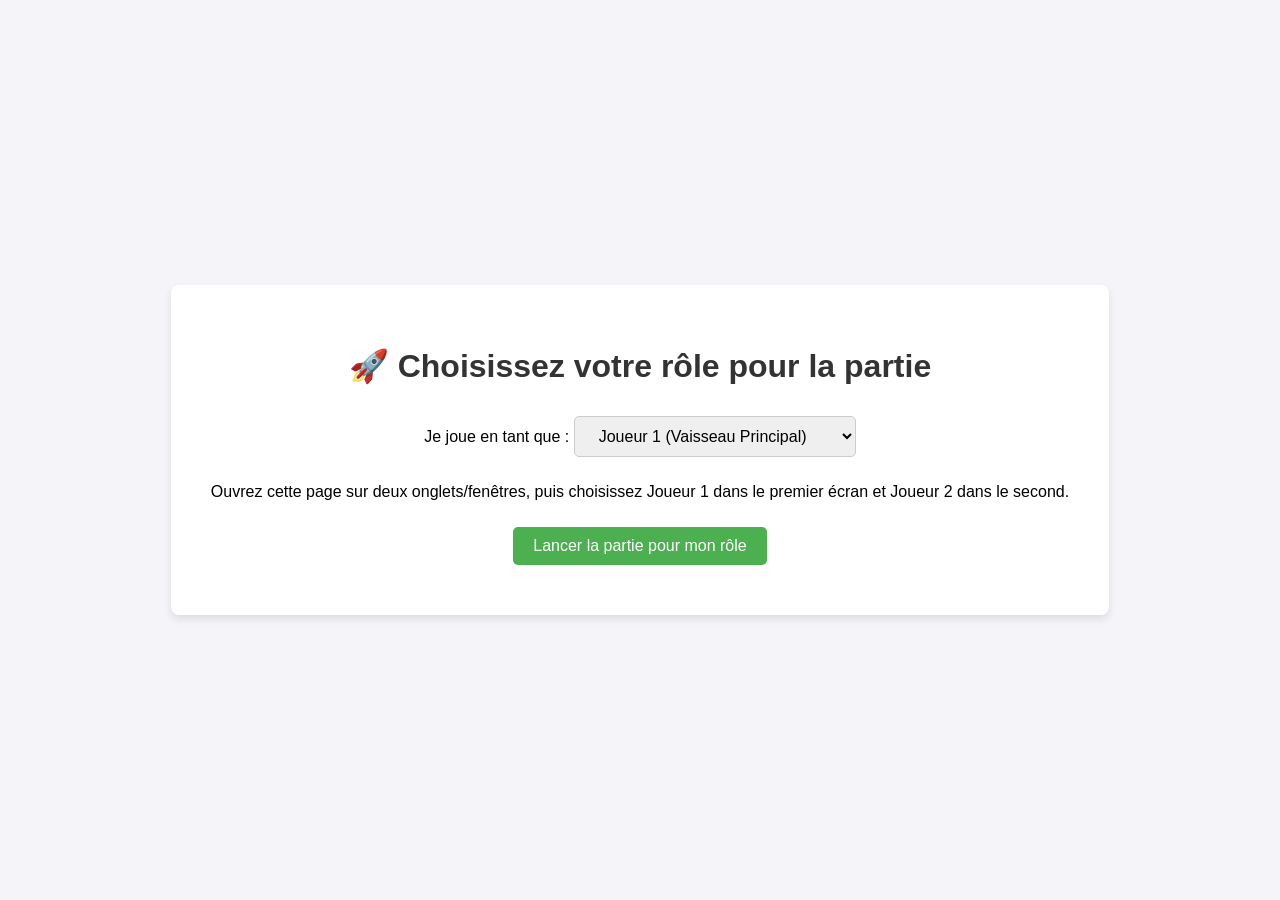
<file: connexion.html>
<!DOCTYPE html>
<html lang="fr">
<head>
    <meta charset="UTF-8">
    <title>Connexion au Jeu Fondation</title>
    <style>
        body { font-family: Arial, sans-serif; display: flex; flex-direction: column; align-items: center; justify-content: center; height: 100vh; margin: 0; background-color: #f4f4f9; }
        .login-box { background: white; padding: 40px; border-radius: 8px; box-shadow: 0 4px 8px rgba(0,0,0,0.1); text-align: center; }
        h1 { color: #333; }
        select, button { padding: 10px 20px; margin: 10px 0; border-radius: 5px; border: 1px solid #ccc; font-size: 16px; cursor: pointer; }
        button { background-color: #4CAF50; color: white; border: none; transition: background-color 0.3s; }
        button:hover { background-color: #45a049; }
    </style>
</head>
<body>
    <div class="login-box">
        <h1>🚀 Choisissez votre rôle pour la partie</h1>

        <label for="joueurSelect">Je joue en tant que :</label>
        <select id="joueurSelect">
            <option value="1">Joueur 1 (Vaisseau Principal)</option>
            <option value="2">Joueur 2 (Flotte Indépendante)</option>
        </select>

        <p>
            Ouvrez cette page sur deux onglets/fenêtres, puis choisissez Joueur 1 dans le premier écran et Joueur 2 dans le second.
        </p>
        
        <button onclick="connecterEtLancer()">Lancer la partie pour mon rôle</button>
    </div>

    <script>
        function connecterEtLancer() {
            const joueurId = document.getElementById('joueurSelect').value;
            
            // Redirige vers la page de jeu en passant l'ID du joueur dans l'URL
            // L'index.html lira cet ID pour savoir qui il est.
            window.location.href = `index.html?joueur_id=${joueurId}`;
        }
    </script>
</body>
</html>
</file>
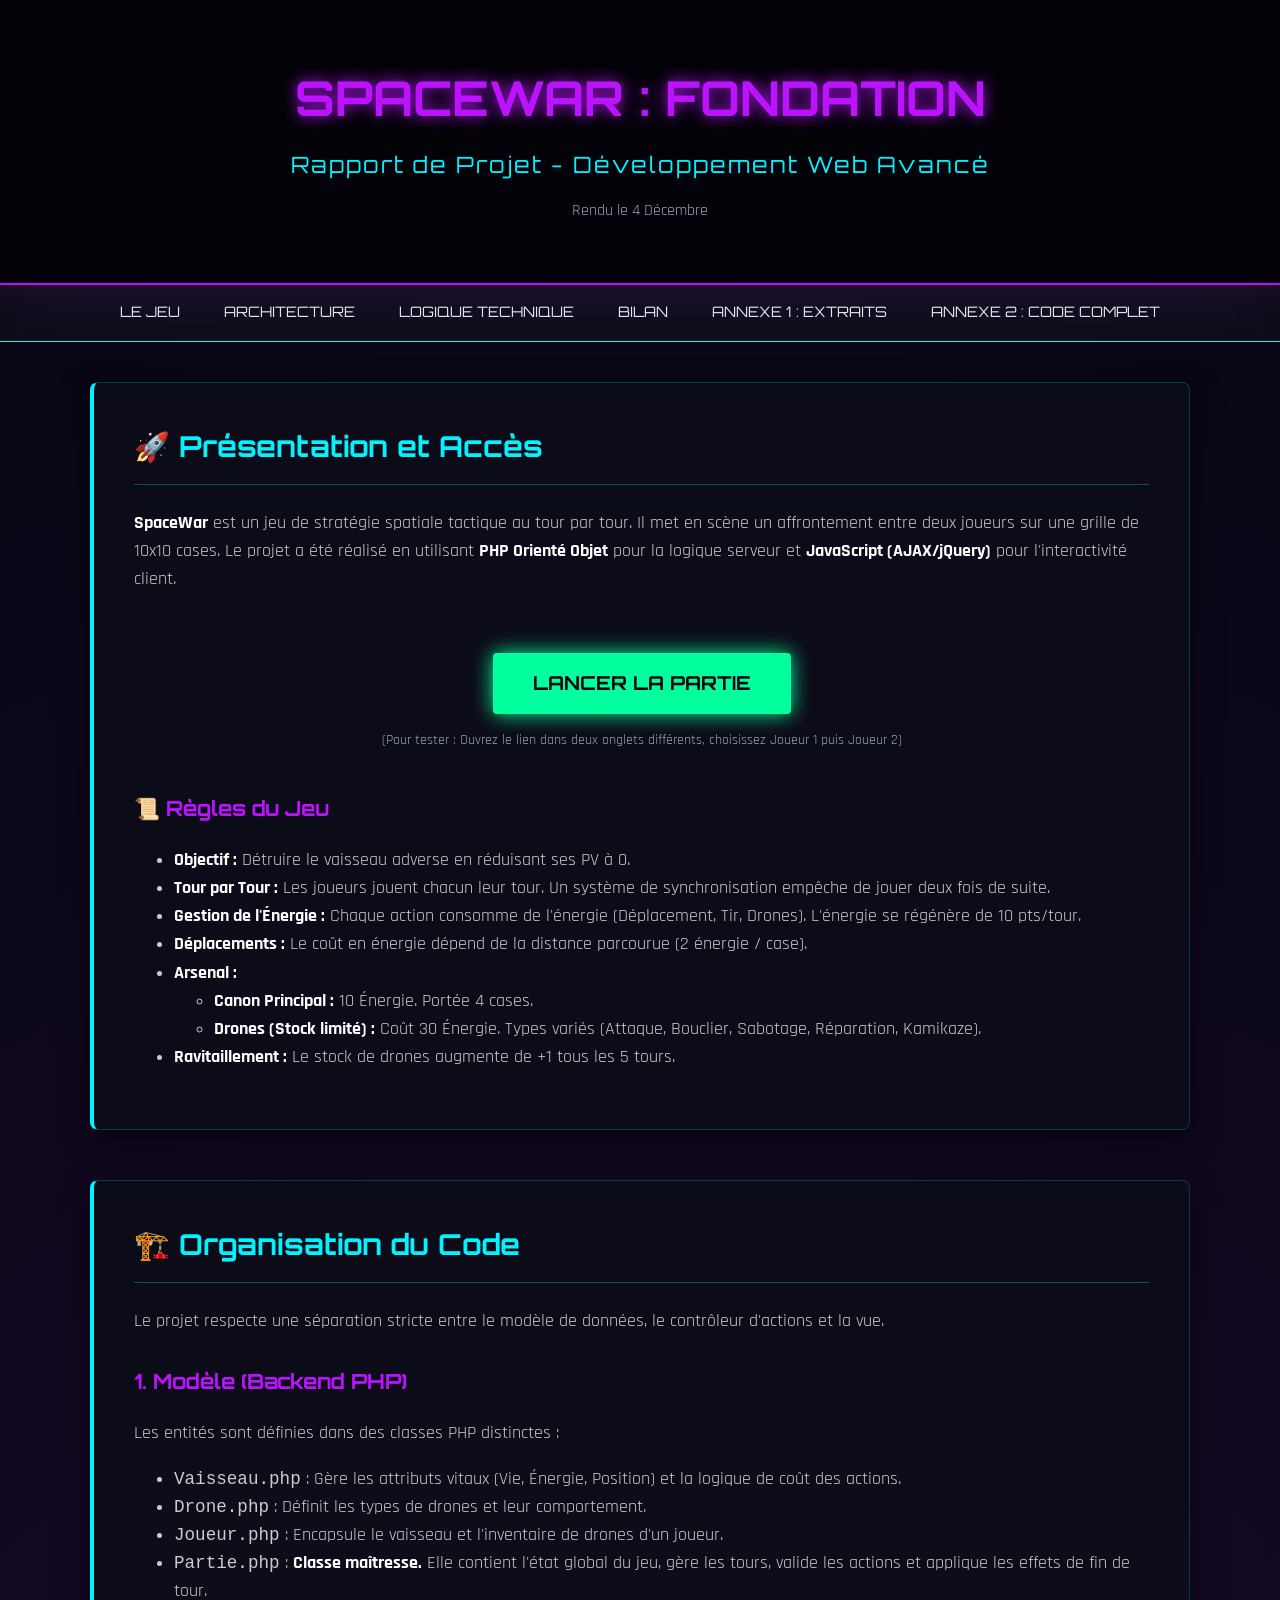
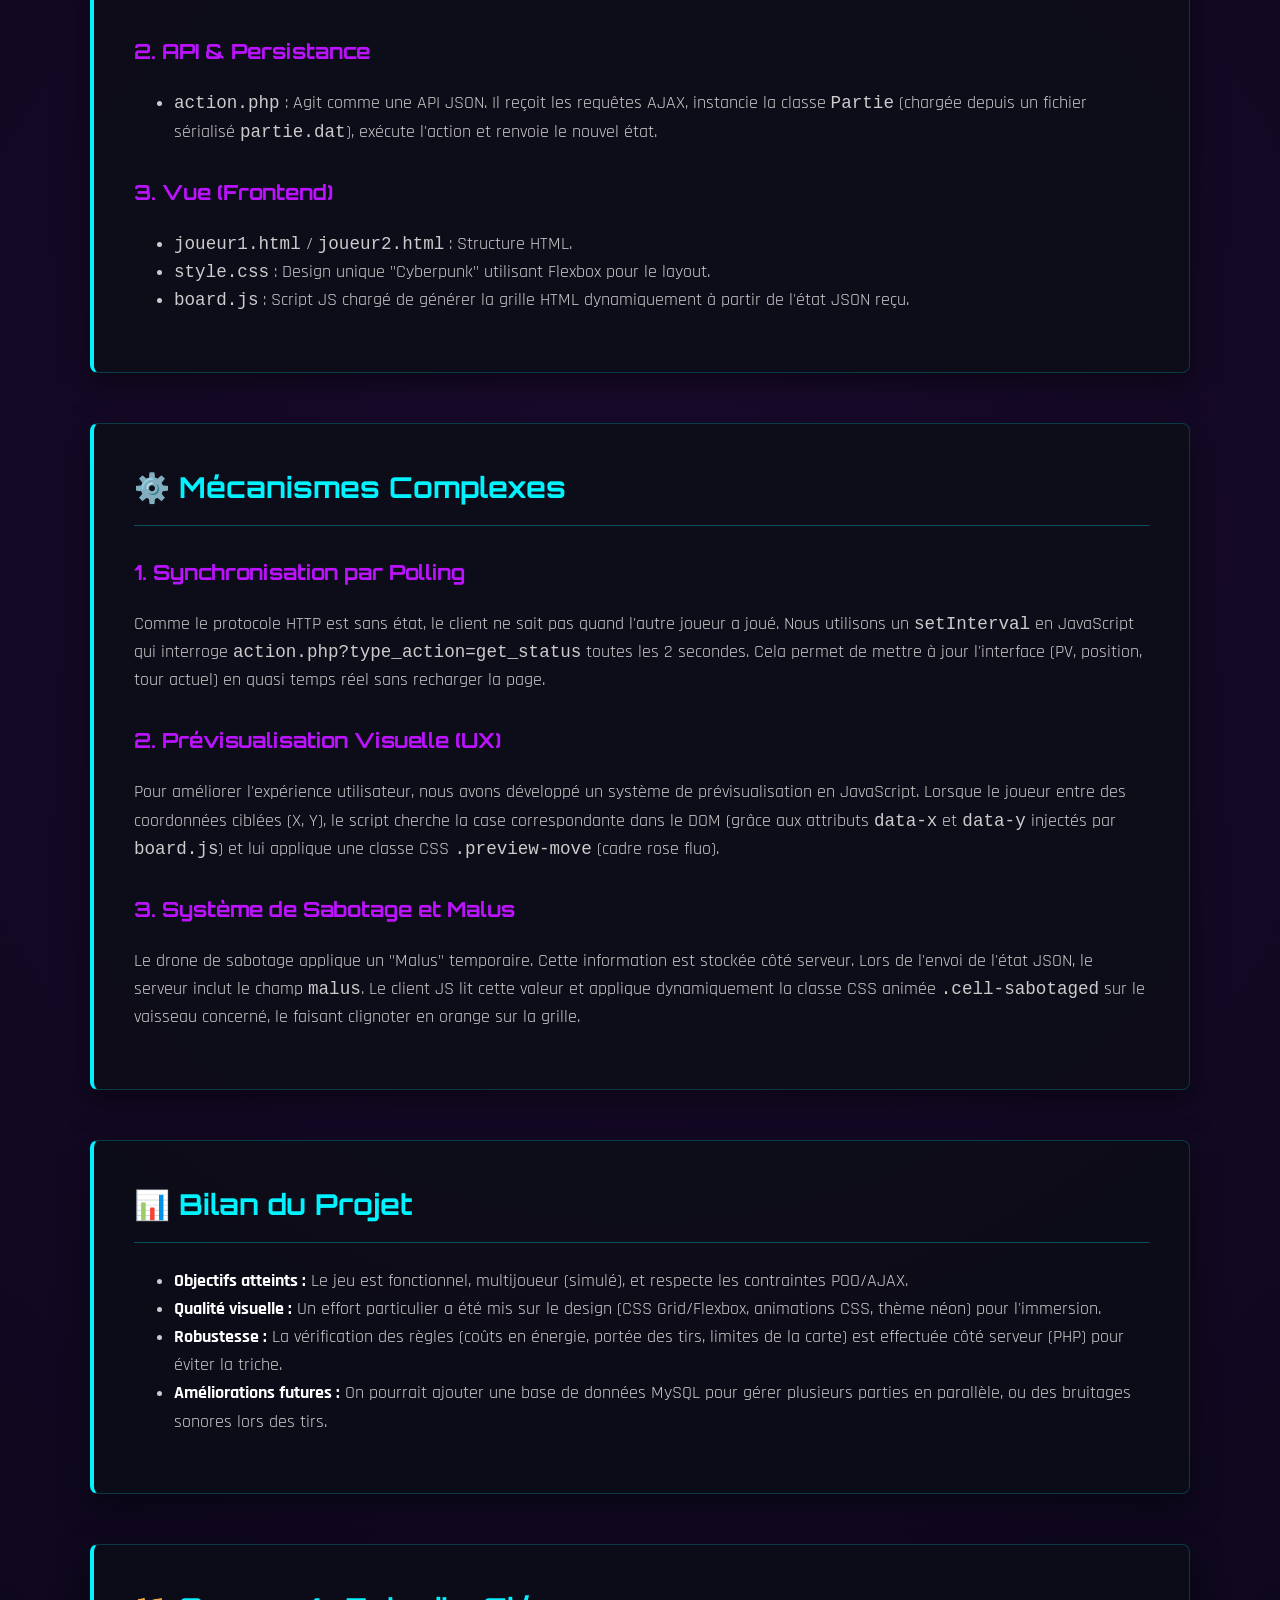
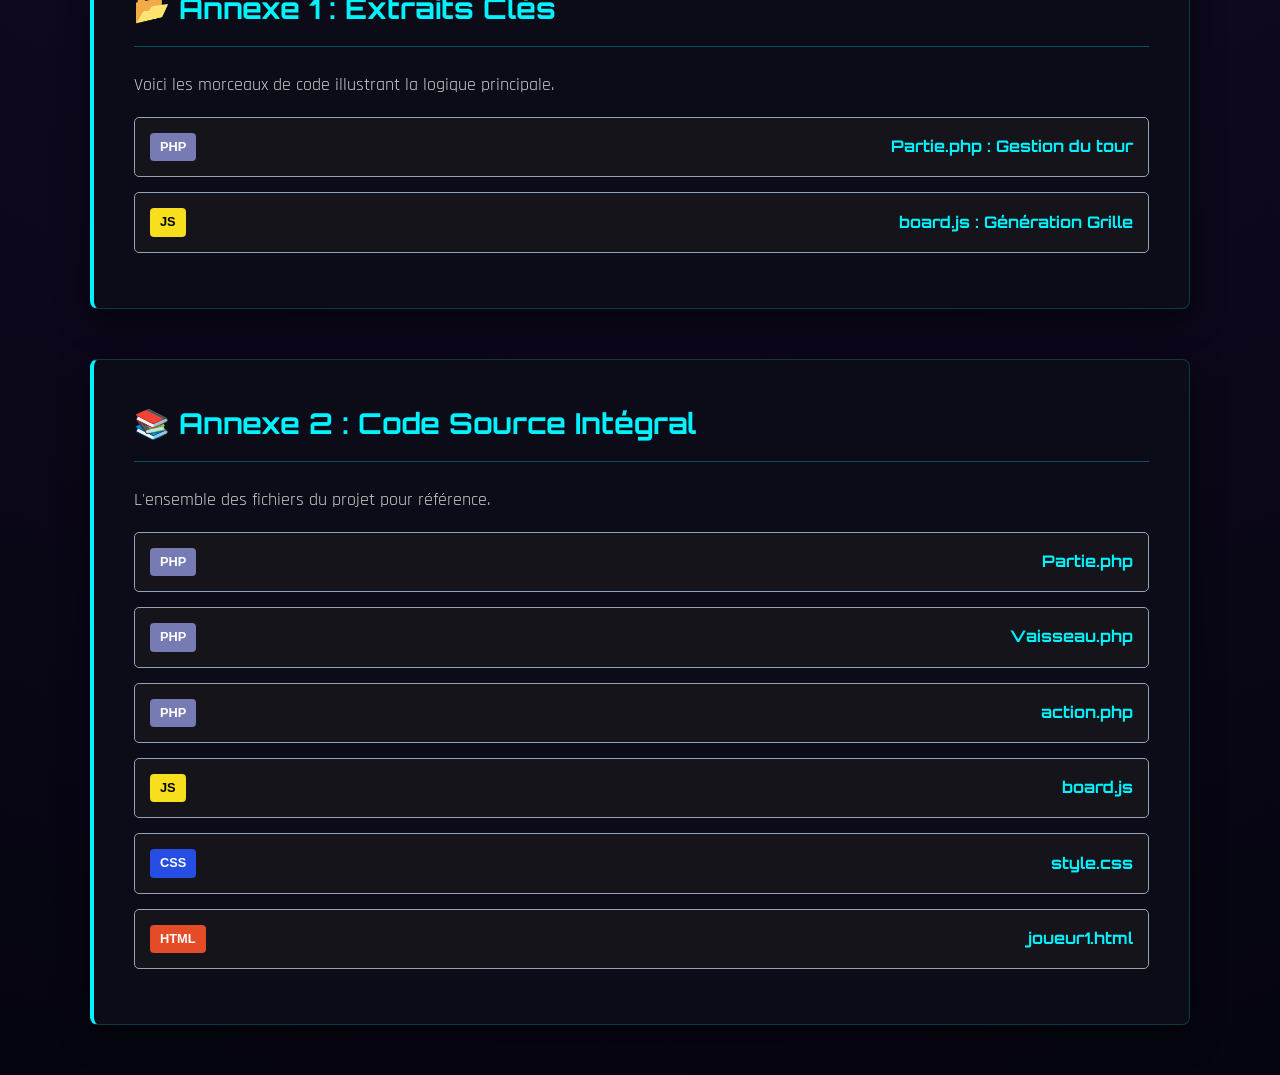
<file: rapport.html>
<!DOCTYPE html>
<html lang="fr">
<head>
    <meta charset="UTF-8">
    <title>Rapport de Projet - SpaceWar AJAX</title>
    <link href="https://fonts.googleapis.com/css2?family=Orbitron:wght@400;700&family=Rajdhani:wght@400;600&display=swap" rel="stylesheet">
    <style>
        :root {
            --bg-deep: #050510;
            --bg-panel: rgba(13, 13, 25, 0.95);
            --neon-purple: #bc13fe;
            --neon-blue: #00f3ff;
            --neon-green: #00ff9d;
            --neon-orange: #ff9f1c;
            --text-main: #e0e6ed;
            --text-dim: #94a3b8;
        }

        body {
            font-family: 'Rajdhani', sans-serif;
            background-color: var(--bg-deep);
            background-image: radial-gradient(circle at 50% 50%, #1a0b2e 0%, #050510 100%);
            color: var(--text-main);
            margin: 0;
            padding: 0;
            line-height: 1.6;
            scroll-behavior: smooth;
        }

        /* --- HEADER --- */
        header {
            text-align: center;
            padding: 60px 20px;
            border-bottom: 2px solid var(--neon-purple);
            background: rgba(0,0,0,0.6);
            box-shadow: 0 0 30px rgba(188, 19, 254, 0.2);
        }

        h1 {
            font-family: 'Orbitron', sans-serif;
            color: var(--neon-purple);
            text-transform: uppercase;
            font-size: 3rem;
            margin: 0;
            text-shadow: 0 0 15px var(--neon-purple);
        }

        .subtitle {
            color: var(--neon-blue);
            font-size: 1.4rem;
            margin-top: 10px;
            font-family: 'Orbitron', sans-serif;
            letter-spacing: 2px;
        }

        /* --- NAVIGATION --- */
        nav {
            background: rgba(255,255,255,0.03);
            padding: 15px;
            text-align: center;
            position: sticky;
            top: 0;
            backdrop-filter: blur(10px);
            z-index: 1000;
            border-bottom: 1px solid var(--neon-blue);
        }

        nav a {
            color: var(--text-main);
            text-decoration: none;
            margin: 0 20px;
            font-family: 'Orbitron', sans-serif;
            font-size: 0.9rem;
            text-transform: uppercase;
            transition: all 0.3s;
        }

        nav a:hover {
            color: var(--neon-green);
            text-shadow: 0 0 8px var(--neon-green);
        }

        /* --- CONTENT --- */
        .container {
            max-width: 1100px;
            margin: 40px auto;
            padding: 0 20px;
        }

        section {
            background: var(--bg-panel);
            border: 1px solid rgba(0, 243, 255, 0.2);
            border-left: 4px solid var(--neon-blue);
            border-radius: 8px;
            padding: 40px;
            margin-bottom: 50px;
            box-shadow: 0 10px 30px rgba(0,0,0,0.5);
        }

        h2 {
            font-family: 'Orbitron', sans-serif;
            color: var(--neon-blue);
            border-bottom: 1px solid rgba(0, 243, 255, 0.3);
            padding-bottom: 15px;
            margin-top: 0;
            font-size: 1.8rem;
        }

        h3 {
            color: var(--neon-purple);
            margin-top: 30px;
            font-size: 1.3rem;
            font-family: 'Orbitron', sans-serif;
        }

        p, ul { font-size: 1.1rem; color: #ccc; }
        strong { color: white; }

        .btn-play {
            display: inline-block;
            background: var(--neon-green);
            color: #050510;
            padding: 15px 40px;
            font-family: 'Orbitron', sans-serif;
            font-weight: bold;
            font-size: 1.2rem;
            text-decoration: none;
            border-radius: 4px;
            box-shadow: 0 0 20px var(--neon-green);
            transition: transform 0.2s, box-shadow 0.2s;
            margin-top: 20px;
        }
        .btn-play:hover { 
            transform: scale(1.05); 
            box-shadow: 0 0 30px var(--neon-green);
            background: white;
        }

        /* --- CODE BLOCKS & DETAILS --- */
        details {
            background: rgba(0,0,0,0.4);
            border: 1px solid var(--text-dim);
            border-radius: 5px;
            margin-bottom: 15px;
            overflow: hidden;
        }

        summary {
            padding: 15px;
            cursor: pointer;
            font-family: 'Orbitron', sans-serif;
            color: var(--neon-blue);
            background: rgba(255,255,255,0.05);
            font-weight: bold;
            display: flex;
            justify-content: space-between;
            align-items: center;
        }

        summary:hover { background: rgba(255,255,255,0.1); color: white; }

        pre {
            margin: 0;
            padding: 20px;
            background: #1e1e2e;
            color: #a6accd;
            overflow-x: auto;
            font-size: 0.85rem;
            border-top: 1px solid var(--text-dim);
            max-height: 500px; /* Scrollable si trop long */
        }

        code { font-family: 'Courier New', monospace; }

        /* Tags de fichiers */
        .tag {
            display: inline-block;
            padding: 4px 10px;
            border-radius: 4px;
            font-size: 0.8rem;
            font-weight: bold;
            margin-right: 10px;
            font-family: sans-serif;
        }
        .tag-php { background: #777bb4; color: white; }
        .tag-js { background: #f7df1e; color: black; }
        .tag-css { background: #264de4; color: white; }
        .tag-html { background: #e34c26; color: white; }
        .tag-json { background: #333; color: white; }

    </style>
</head>
<body>

    <header>
        <h1>SpaceWar : Fondation</h1>
        <div class="subtitle">Rapport de Projet - Développement Web Avancé</div>
        <div style="margin-top: 15px; color: var(--text-dim);">Rendu le 4 Décembre</div>
    </header>

    <nav>
        <a href="#presentation">Le Jeu</a>
        <a href="#architecture">Architecture</a>
        <a href="#technique">Logique Technique</a>
        <a href="#bilan">Bilan</a>
        <a href="#annexes">Annexe 1 : Extraits</a>
        <a href="#fullcode">Annexe 2 : Code Complet</a>
    </nav>

    <div class="container">

        <section id="presentation">
            <h2>🚀 Présentation et Accès</h2>
            <p>
                <strong>SpaceWar</strong> est un jeu de stratégie spatiale tactique au tour par tour. 
                Il met en scène un affrontement entre deux joueurs sur une grille de 10x10 cases.
                Le projet a été réalisé en utilisant <strong>PHP Orienté Objet</strong> pour la logique serveur et <strong>JavaScript (AJAX/jQuery)</strong> pour l'interactivité client.
            </p>
            
            <div style="text-align: center; margin: 40px 0;">
                <a href="index2.php" class="btn-play" target="_blank">LANCER LA PARTIE</a>
                <p style="font-size: 0.9rem; color: var(--text-dim); margin-top: 15px;">
                    (Pour tester : Ouvrez le lien dans deux onglets différents, choisissez Joueur 1 puis Joueur 2)
                </p>
            </div>

            <h3>📜 Règles du Jeu</h3>
            <ul>
                <li><strong>Objectif :</strong> Détruire le vaisseau adverse en réduisant ses PV à 0.</li>
                <li><strong>Tour par Tour :</strong> Les joueurs jouent chacun leur tour. Un système de synchronisation empêche de jouer deux fois de suite.</li>
                <li><strong>Gestion de l'Énergie :</strong> Chaque action consomme de l'énergie (Déplacement, Tir, Drones). L'énergie se régénère de 10 pts/tour.</li>
                <li><strong>Déplacements :</strong> Le coût en énergie dépend de la distance parcourue (2 énergie / case).</li>
                <li><strong>Arsenal :</strong>
                    <ul>
                        <li><strong>Canon Principal :</strong> 10 Énergie. Portée 4 cases.</li>
                        <li><strong>Drones (Stock limité) :</strong> Coût 30 Énergie. Types variés (Attaque, Bouclier, Sabotage, Réparation, Kamikaze).</li>
                    </ul>
                </li>
                <li><strong>Ravitaillement :</strong> Le stock de drones augmente de +1 tous les 5 tours.</li>
            </ul>
        </section>

        <section id="architecture">
            <h2>🏗️ Organisation du Code</h2>
            <p>Le projet respecte une séparation stricte entre le modèle de données, le contrôleur d'actions et la vue.</p>

            <h3>1. Modèle (Backend PHP)</h3>
            <p>Les entités sont définies dans des classes PHP distinctes :</p>
            <ul>
                <li><code>Vaisseau.php</code> : Gère les attributs vitaux (Vie, Énergie, Position) et la logique de coût des actions.</li>
                <li><code>Drone.php</code> : Définit les types de drones et leur comportement.</li>
                <li><code>Joueur.php</code> : Encapsule le vaisseau et l'inventaire de drones d'un joueur.</li>
                <li><code>Partie.php</code> : <strong>Classe maîtresse.</strong> Elle contient l'état global du jeu, gère les tours, valide les actions et applique les effets de fin de tour.</li>
            </ul>

            <h3>2. API & Persistance</h3>
            <ul>
                <li><code>action.php</code> : Agit comme une API JSON. Il reçoit les requêtes AJAX, instancie la classe <code>Partie</code> (chargée depuis un fichier sérialisé <code>partie.dat</code>), exécute l'action et renvoie le nouvel état.</li>
            </ul>

            <h3>3. Vue (Frontend)</h3>
            <ul>
                <li><code>joueur1.html</code> / <code>joueur2.html</code> : Structure HTML.</li>
                <li><code>style.css</code> : Design unique "Cyberpunk" utilisant Flexbox pour le layout.</li>
                <li><code>board.js</code> : Script JS chargé de générer la grille HTML dynamiquement à partir de l'état JSON reçu.</li>
            </ul>
        </section>

        <section id="technique">
            <h2>⚙️ Mécanismes Complexes</h2>
            
            <h3>1. Synchronisation par Polling</h3>
            <p>
                Comme le protocole HTTP est sans état, le client ne sait pas quand l'autre joueur a joué.
                Nous utilisons un <code>setInterval</code> en JavaScript qui interroge <code>action.php?type_action=get_status</code> toutes les 2 secondes.
                Cela permet de mettre à jour l'interface (PV, position, tour actuel) en quasi temps réel sans recharger la page.
            </p>

            <h3>2. Prévisualisation Visuelle (UX)</h3>
            <p>
                Pour améliorer l'expérience utilisateur, nous avons développé un système de prévisualisation en JavaScript.
                Lorsque le joueur entre des coordonnées ciblées (X, Y), le script cherche la case correspondante dans le DOM (grâce aux attributs <code>data-x</code> et <code>data-y</code> injectés par <code>board.js</code>) et lui applique une classe CSS <code>.preview-move</code> (cadre rose fluo).
            </p>

            <h3>3. Système de Sabotage et Malus</h3>
            <p>
                Le drone de sabotage applique un "Malus" temporaire. Cette information est stockée côté serveur.
                Lors de l'envoi de l'état JSON, le serveur inclut le champ <code>malus</code>.
                Le client JS lit cette valeur et applique dynamiquement la classe CSS animée <code>.cell-sabotaged</code> sur le vaisseau concerné, le faisant clignoter en orange sur la grille.
            </p>
        </section>

        <section id="bilan">
            <h2>📊 Bilan du Projet</h2>
            <ul>
                <li><strong>Objectifs atteints :</strong> Le jeu est fonctionnel, multijoueur (simulé), et respecte les contraintes POO/AJAX.</li>
                <li><strong>Qualité visuelle :</strong> Un effort particulier a été mis sur le design (CSS Grid/Flexbox, animations CSS, thème néon) pour l'immersion.</li>
                <li><strong>Robustesse :</strong> La vérification des règles (coûts en énergie, portée des tirs, limites de la carte) est effectuée côté serveur (PHP) pour éviter la triche.</li>
                <li><strong>Améliorations futures :</strong> On pourrait ajouter une base de données MySQL pour gérer plusieurs parties en parallèle, ou des bruitages sonores lors des tirs.</li>
            </ul>
        </section>

        <section id="annexes">
            <h2>📂 Annexe 1 : Extraits Clés</h2>
            <p>Voici les morceaux de code illustrant la logique principale.</p>

            <details>
                <summary><span class="tag tag-php">PHP</span> Partie.php : Gestion du tour</summary>
                <pre><code>
public function terminerTour(): void {
    // Gestion Malus
    $joueurCourant = $this->getJoueurActif();
    if ($joueurCourant->malusTirTours > 0) $joueurCourant->malusTirTours--;

    // Changement de joueur
    $this->joueurActifId = $this->joueurActifId === 1 ? 2 : 1;
    $this->tourCourant++;

    // Régénération
    $this->getJoueurActif()->vaisseau->regenererEnergie(10);

    // Ravitaillement drones (tous les 5 tours)
    if ($this->tourCourant > 1 && $this->tourCourant % 5 === 1) {
        $this->joueur1->nbDrones++;
        $this->joueur2->nbDrones++;
    }
}
                </code></pre>
            </details>

            <details>
                <summary><span class="tag tag-js">JS</span> board.js : Génération Grille</summary>
                <pre><code>
// Création dynamique des cellules avec attributs de données
for (let y = 1; y <= GRID_SIZE; y++) {
    const $tr = $('&lt;tr&gt;&lt;/tr&gt;');
    for (let x = 1; x <= GRID_SIZE; x++) {
        // Ajout des data-x/y pour le ciblage CSS ultérieur
        const $td = $('&lt;td&gt;&lt;/td&gt;').attr('data-x', x).attr('data-y', y);
        
        // Interaction au clic
        $td.on('click', function() {
            $('#move_x').val(x);
            $('#move_y').val(y).trigger('input');
        });
        // ... (Logique d'affichage Vaisseaux/Drones)
    }
}
                </code></pre>
            </details>
        </section>

        <section id="fullcode">
            <h2>📚 Annexe 2 : Code Source Intégral</h2>
            <p>L'ensemble des fichiers du projet pour référence.</p>

            <details>
                <summary><span class="tag tag-php">PHP</span> Partie.php</summary>
                <pre><code>
&lt;?php
require_once 'Joueur.php';
require_once 'Drone.php';

class Partie {
    public int $id;
    public Joueur $joueur1;
    public Joueur $joueur2;
    public int $joueurActifId = 1;
    public int $tourCourant = 1;
    public string $statut = 'en_cours'; 
    
    private function calculerDistance(array $posA, array $posB): int {
        return abs($posA['x'] - $posB['x']) + abs($posA['y'] - $posB['y']);
    }

    public function __construct(int $id) {
        $this->id = $id;
        $vaisseau1 = new Vaisseau("Ajax Star", 100, 100, 20, ['x' => 1,  'y' => 1]);
        $vaisseau2 = new Vaisseau("PHP Fighter", 100, 100, 20, ['x' => 10, 'y' => 10]);
        $this->joueur1 = new Joueur(1, $vaisseau1);
        $this->joueur2 = new Joueur(2, $vaisseau2);
    }
    
    // ... (Méthodes de gestion de drones omises pour brièveté, voir fichier complet) ...

    public function terminerTour(): void {
        $joueurCourant = $this->getJoueurActif();
        if ($joueurCourant->malusTirTours > 0) $joueurCourant->malusTirTours--;

        $this->joueurActifId = $this->joueurActifId === 1 ? 2 : 1;
        $this->tourCourant++;
        
        $this->getJoueurActif()->vaisseau->regenererEnergie(10);

        if ($this->tourCourant > 1 && $this->tourCourant % 5 === 1) {
            $this->joueur1->nbDrones++;
            $this->joueur2->nbDrones++;
        }
    }

    public function executerAction(array $actionData, int $joueurId): array {
        // ... (Logique complète du switch case pour les actions) ...
        // Voir fichier original fourni précédemment
        return ['succes' => true, 'message' => "Action OK"];
    }
    
    public function getEtatPourClient(): array {
        return [
            'tour' => $this->tourCourant,
            'statut' => $this->statut,
            'joueur_actif_id' => $this->joueurActifId,
            'joueur1' => [
                'vaisseau' => [
                    'nom' => $this->joueur1->vaisseau->getNom(),
                    'vie' => $this->joueur1->vaisseau->getVie(),
                    'energie' => $this->joueur1->vaisseau->getEnergie(),
                    'position' => $this->joueur1->vaisseau->getPosition()
                ],
                'nbDrones' => $this->joueur1->nbDrones,
                'malus' => $this->joueur1->malusTirTours,
                'drones' => $this->joueur1->getDronesData()
            ],
            // ... idem joueur 2
        ];
    }
}
?&gt;
                </code></pre>
            </details>

            <details>
                <summary><span class="tag tag-php">PHP</span> Vaisseau.php</summary>
                <pre><code>
&lt;?php
class Vaisseau {
    private string $nom;
    private int $vie;
    private int $energie;
    private int $puissanceTir;
    private array $position;

    const COUT_PAR_CASE = 2;
    const COUT_TIR = 10;
    const COUT_DRONE = 30;

    public function __construct(string $nom, int $vieMax, int $energieMax, int $puissanceTir, array $position) {
        $this->nom = $nom;
        $this->vie = $vieMax;
        $this->energie = $energieMax;
        $this->puissanceTir = $puissanceTir;
        $this->position = $position;
    }

    public function deplacer(int $x, int $y): bool {
        if ($this->estDetruit()) return false;
        if ($x < 1 || $x > 10 || $y < 1 || $y > 10) return false;

        $distance = abs($x - $this->position['x']) + abs($y - $this->position['y']);
        $coutTotal = $distance * self::COUT_PAR_CASE;

        if ($this->energie < $coutTotal) return false;

        $this->energie -= $coutTotal;
        $this->position = ['x' => $x, 'y' => $y];
        return true;
    }

    // ... autres méthodes (tirer, lancerDrone, getters) ...
}
?&gt;
                </code></pre>
            </details>

            <details>
                <summary><span class="tag tag-php">PHP</span> action.php</summary>
                <pre><code>
&lt;?php
header('Content-Type: application/json; charset=utf-8');
require_once 'Partie.php';
define('PARTIE_FILE', __DIR__ . '/partie.dat');

function chargerPartie(): Partie {
    if (file_exists(PARTIE_FILE)) {
        $data = file_get_contents(PARTIE_FILE);
        $obj = @unserialize($data);
        if ($obj instanceof Partie) return $obj;
    }
    return new Partie(1);
}

function sauvegarderPartie(Partie $partie): void {
    file_put_contents(PARTIE_FILE, serialize($partie));
}

$joueurId = isset($_POST['joueur_id']) ? (int)$_POST['joueur_id'] : 1;
$typeAction = $_POST['type_action'] ?? 'get_status';

$partie = chargerPartie();

if ($typeAction === 'initialiser') {
    $partie = new Partie(1);
}

$result = $partie->executerAction($_POST, $joueurId);
sauvegarderPartie($partie);

echo json_encode([
    'action_result' => $result,
    'etat_jeu' => $partie->getEtatPourClient()
]);
exit;
?&gt;
                </code></pre>
            </details>

            <details>
                <summary><span class="tag tag-js">JS</span> board.js</summary>
                <pre><code>
const GRID_SIZE = 10;

function renderBoard(etat, currentPlayerId, selector, lastAction) {
    const $container = $(selector);
    if ($container.length === 0) return;
    $container.empty();

    const $table = $('&lt;table class="board-grid"&gt;&lt;/table&gt;');

    for (let y = 1; y <= GRID_SIZE; y++) {
        const $tr = $('&lt;tr&gt;&lt;/tr&gt;');
        for (let x = 1; x <= GRID_SIZE; x++) {
            const $td = $('&lt;td&gt;&lt;/td&gt;').attr('data-x', x).attr('data-y', y);
            
            $td.on('click', function() {
                $('#move_x').val(x);
                $('#move_y').val(y).trigger('input');
            });

            // Logique d'affichage des Vaisseaux, Drones et Malus
            // (Voir fichier complet pour les conditions if/else)
            
            $tr.append($td);
        }
        $table.append($tr);
    }
    $container.append($table);
}
                </code></pre>
            </details>

            <details>
                <summary><span class="tag tag-css">CSS</span> style.css</summary>
                <pre><code>
/* Theme Cyberpunk */
:root {
    --bg-deep: #050510;
    --neon-purple: #bc13fe;
    /* ... variables ... */
}

.game-interface {
    display: flex;
    flex-direction: row;
    gap: 20px;
}

#board-wrapper { flex: 2; }
#status { flex: 1; }
#actions { flex: 1; }

.cell-v1 { background-color: rgba(0, 243, 255, 0.2); }
.cell-sabotaged { animation: sabotage-blink 1s infinite; }
.preview-move { border: 2px solid #ff00ff; }
                </code></pre>
            </details>

            <details>
                <summary><span class="tag tag-html">HTML</span> joueur1.html</summary>
                <pre><code>
&lt;!DOCTYPE html&gt;
&lt;html&gt;
&lt;head&gt;
    &lt;link rel="stylesheet" href="style.css"&gt;
    &lt;script src="board.js"&gt;&lt;/script&gt;
&lt;/head&gt;
&lt;body&gt;
    &lt;div class="game-interface"&gt;
        &lt;div id="board-wrapper"&gt;...&lt;/div&gt;
        &lt;div id="status"&gt;...&lt;/div&gt;
        &lt;div id="actions"&gt;...&lt;/div&gt;
    &lt;/div&gt;
    &lt;script&gt;
        // Script AJAX de Polling
    &lt;/script&gt;
&lt;/body&gt;
&lt;/html&gt;
                </code></pre>
            </details>

        </section>

    </div>

</body>
</html>
</file>
